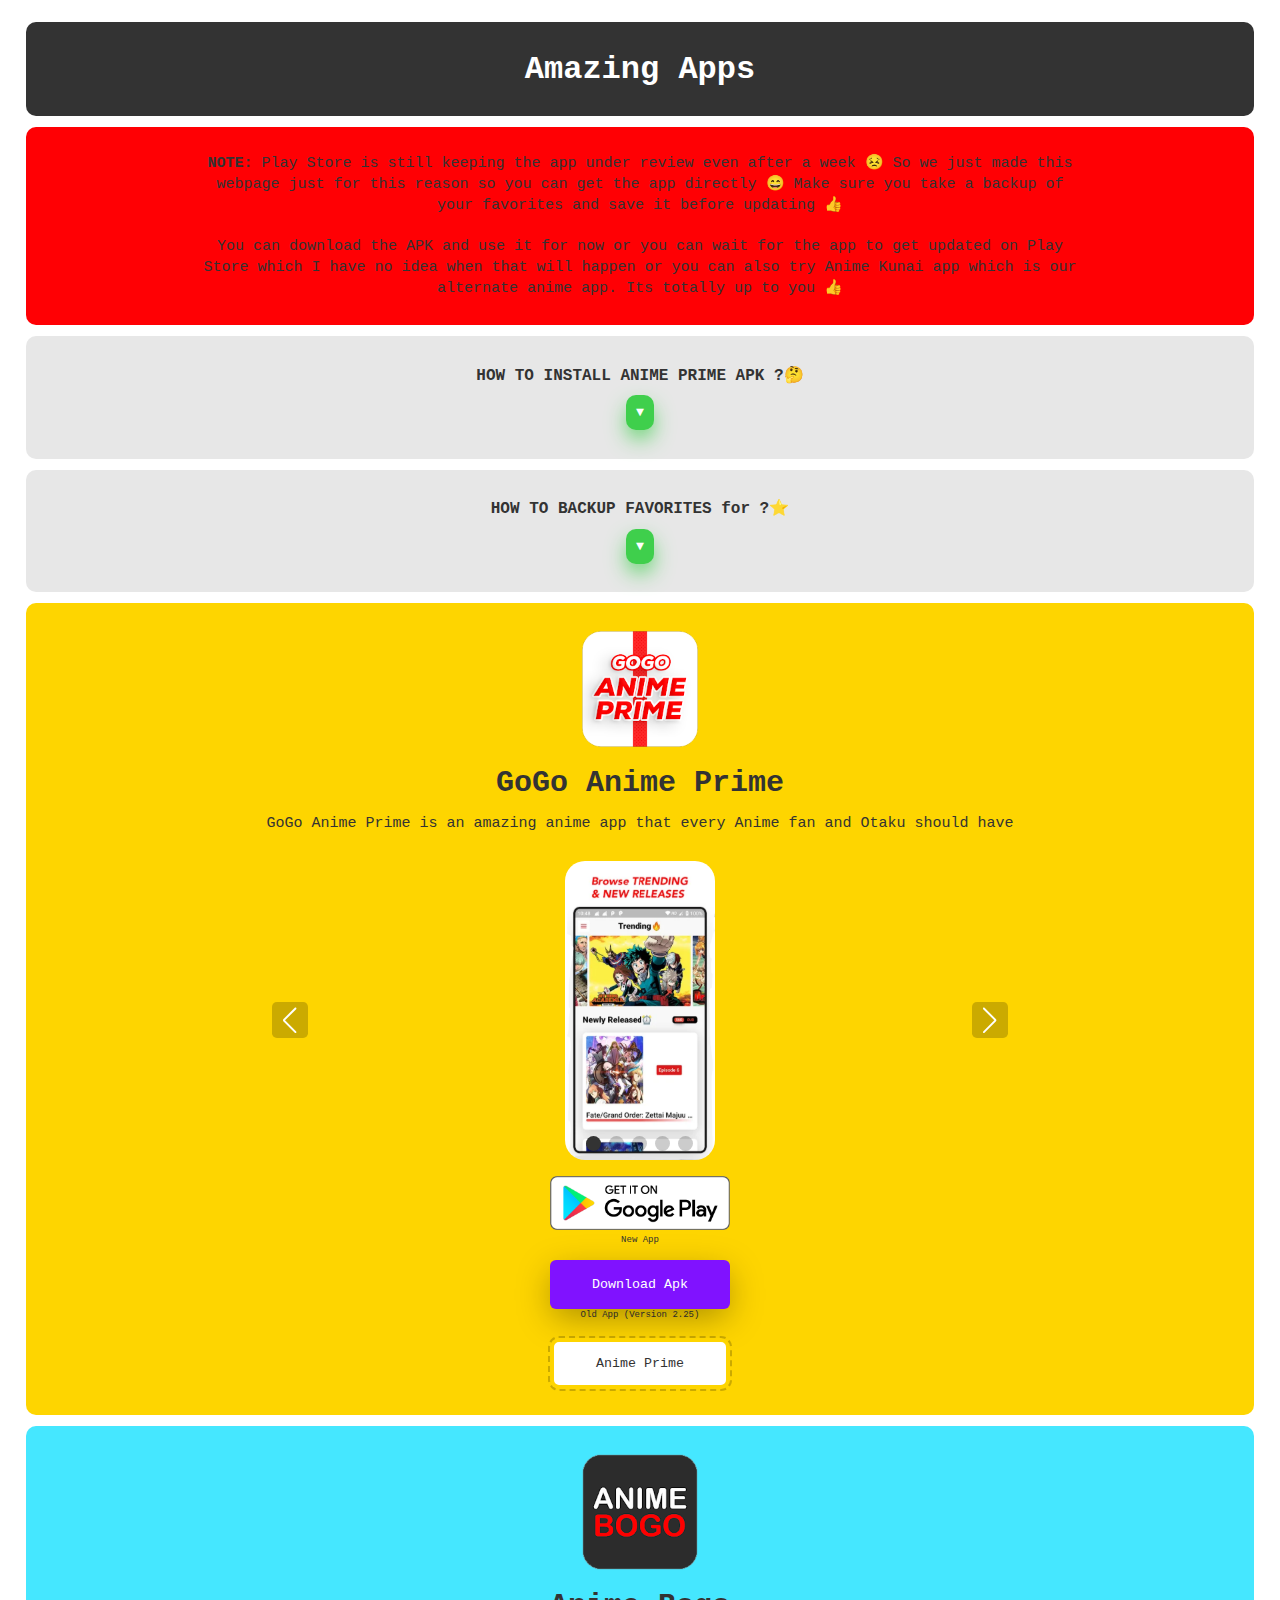
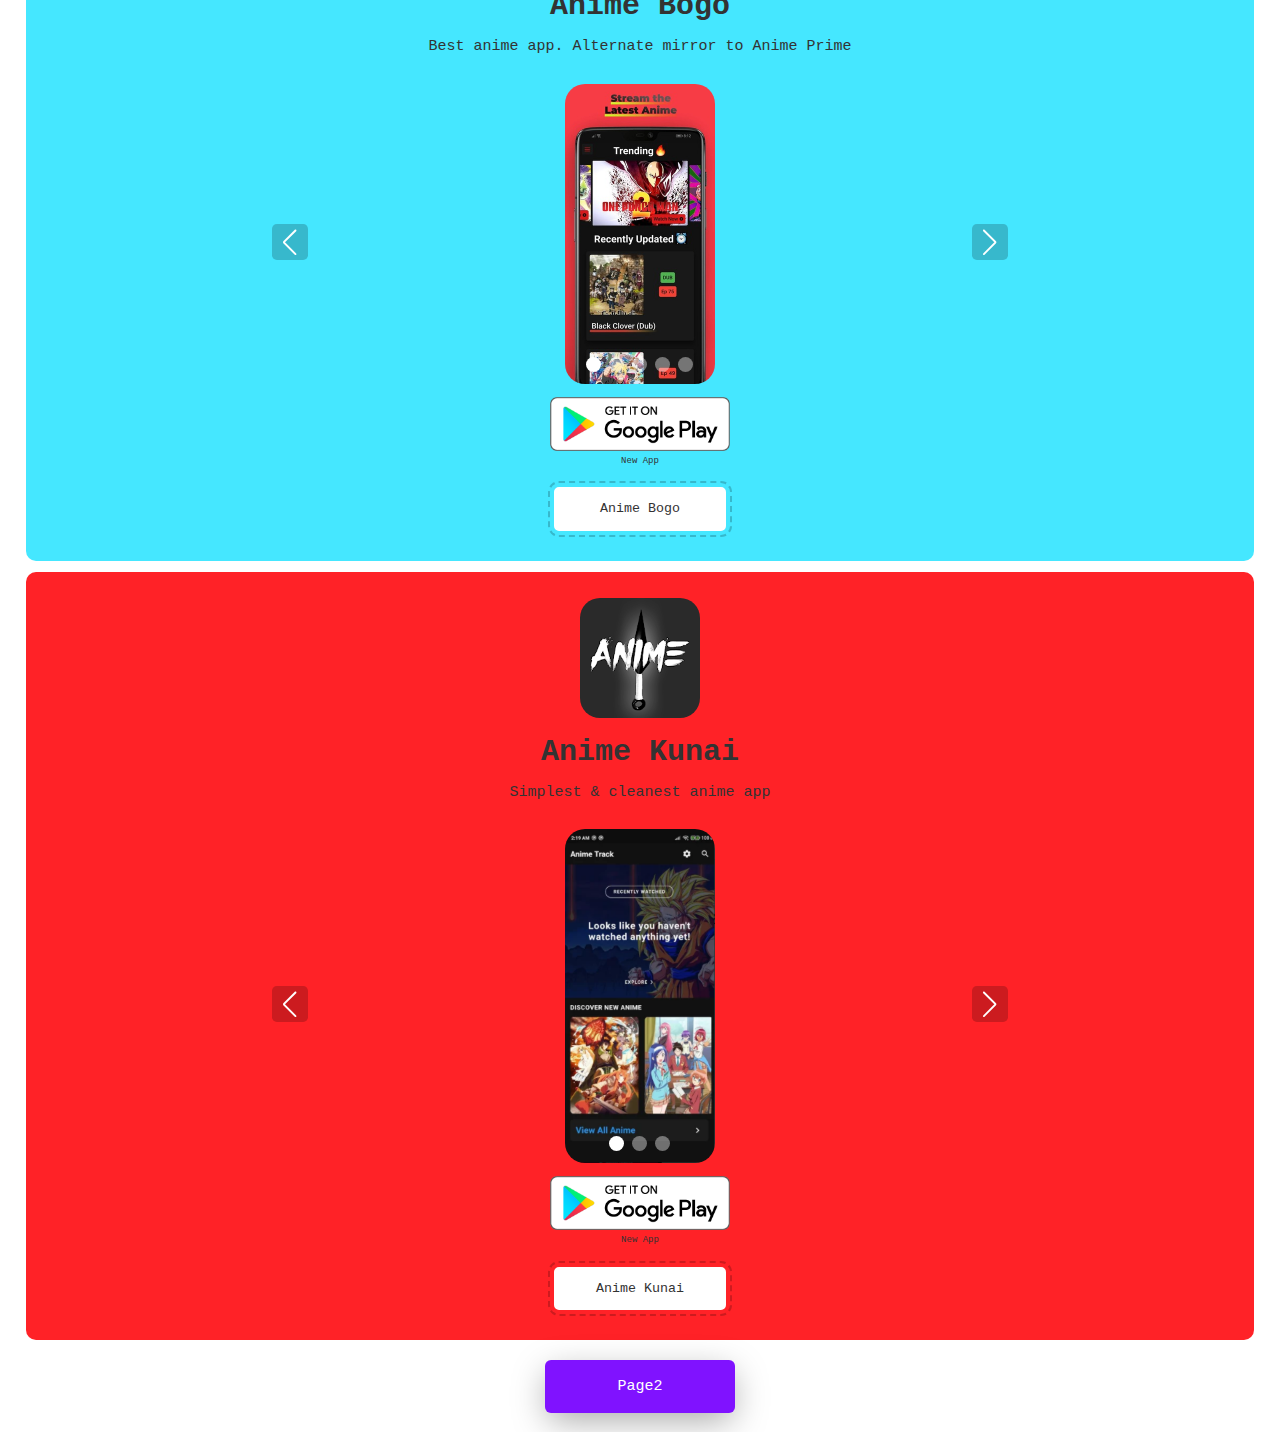
<file: index.html>
<!DOCTYPE html>
<html lang="en">
<head>
				<meta charset="UTF-8">
				<meta name="viewport" content="width=device-width, initial-scale=1.0,user-scalable=yes"/>
				<link rel="stylesheet" href="https://cdn.jsdelivr.net/npm/swiper@9/swiper-bundle.min.css">
				<link rel="stylesheet" href="css/index.css">
				<title>Page title</title>
</head>
<body>
<!-- first box -->
<div id="first">
	<h1>Amazing Apps</h1>	
</div>

<!-- second box -->
<div id="second">
	<p><span>NOTE:</span> Play Store is still keeping the app under review even after a week 😣
So we just made this webpage just for this reason so you can get the app directly 😄 Make sure you take a backup of your favorites and save it before updating 👍</p>
  <p>You can download the APK and use it for now or you can wait for the app to get updated on Play Store which I have no idea when that will happen or you can also try Anime Kunai app which is our alternate anime app. Its totally up to you 👍</p>		
</div>


<!-- third box -->
<div id="third">
<h1>HOW TO INSTALL ANIME PRIME APK ?🤔</h1>
<button id="third-div-but">▼</button>

<div id="third-div">
  <div>
  <span>1</span>
  <p>⚡Backup
your Favorites</p>
  </div>
  
  <div>
  <span>2</span>
  <p>Uninstall the current Anime Prime app</p>
  </div>
  
  <div>
  <span>3</span>
  <p>Download the new APK👇</p>
  </div>
  
  <div>
  <span>4</span>
  <p>Install it</p>
  </div>
</div>
</div>






<!-- fourth box -->
<div id="fourth">
<h1>HOW TO BACKUP FAVORITES for ?⭐️</h1>
<button id="fourth-div-but">▼</button>

<div id="fourth-div">
  <div>
  <span>1</span>
  <p>❤️ Goto Favorites</p>
  </div>
  
  <div>
  <span>2</span>
  <p>Click Import/Export
  <img src="img/fourth-1.jpg">
  </p>
  </div>
  
  <div>
  <span>3</span>
  <p>Click Copy
  <img src="img/fourth-2.jpg">
  your list is now copied
  </p>
  </div>
  
  <div>
  <span>4</span>
  <p>Open 📒Notes, Paste & Save it</p>
  </div>
</div>
</div>





<!-- fifth box -->
<div id="fifth">
<img src="img/fifth-logo.png" id="fifth-logo">		
<h1>GoGo Anime Prime</h1>		
<p>GoGo Anime Prime is an amazing anime app that every Anime fan and Otaku should have</p>


<!-- Swiper --> 
<div class="swiper fifth-swiper"> 
  <div class="swiper-wrapper">
 	 <div class="swiper-slide"><img src="img/fifth-swipe1.png" id="p"></div>
 	 <div class="swiper-slide"><img src="img/fifth-swipe2.png"></div>
 	 <div class="swiper-slide"><img src="img/fifth-swipe3.png"></div>
 	 <div class="swiper-slide"><img src="img/fifth-swipe4.png"></div>
 	 <div class="swiper-slide"><img src="img/fifth-swipe5.png"></div>
 	 </div>
   <div class="swiper-pagination"></div>
   <div class="swiper-button-next"></div>
   <div class="swiper-button-prev"></div>
</div>
 
 
<img src="img/play_store.png" id="play_store">
<p class="lable">New App</p>

<button id="download">Download Apk</button>
<p class="lable">Old App (Version 2.25)</p>

<button id="add_on">Anime Prime</button>
</div>











<!-- sixth box -->
<div id="sixth">
<img src="img/sixth-logo.png" id="sixth-logo">		
<h1>Anime Bogo</h1>		
<p>Best anime app. Alternate mirror to Anime Prime</p>


<!-- Swiper --> 
<div class="swiper sixth-swiper"> 
  <div class="swiper-wrapper">
 	 <div class="swiper-slide"><img src="img/sixth-swipe1.jpg" id="p"></div>
 	 <div class="swiper-slide"><img src="img/sixth-swipe2.jpg"></div>
 	 <div class="swiper-slide"><img src="img/sixth-swipe3.jpg"></div>
 	 <div class="swiper-slide"><img src="img/sixth-swipe4.jpg"></div>
 	 <div class="swiper-slide"><img src="img/sixth-swipe5.jpg"></div>
 	 </div>
   <div class="swiper-pagination"></div>
   <div class="swiper-button-next"></div>
   <div class="swiper-button-prev"></div>
</div>
 
 
<img src="img/play_store.png" id="play_store">
<p class="lable">New App</p>

<button id="add_on">Anime Bogo</button>
</div>











<!-- seventh box -->
<div id="seventh">
<img src="img/seventh-logo.png" id="seventh-logo">		
<h1>Anime Kunai</h1>		
<p>Simplest & cleanest anime app</p>


<!-- Swiper --> 
<div class="swiper seventh-swiper"> 
  <div class="swiper-wrapper">
 	 <div class="swiper-slide"><img src="img/seventh-swipe1.png" id="p"></div>
 	 <div class="swiper-slide"><img src="img/seventh-swipe2.png"></div>
 	 <div class="swiper-slide"><img src="img/seventh-swipe3.png"></div>
 	 </div>
   <div class="swiper-pagination"></div>
   <div class="swiper-button-next"></div>
   <div class="swiper-button-prev"></div>
</div>
 
 
<img src="img/play_store.png" id="play_store">
<p class="lable">New App</p>

<button id="add_on">Anime Kunai</button>
</div>



<!-- go to page2 -->
<button id="page2" onclick="goto('page2.html')">Page2</button>






<script src="js/index.js"></script>
<script src="https://cdn.jsdelivr.net/npm/swiper@9/swiper-bundle.min.js"></script>
<!-- Initialize Swiper -->
<script>
var swiper = new Swiper(".fifth-swiper", { 
loop: true,
pagination:{ 
el: ".swiper-pagination",}, 

navigation:{ 
nextEl: ".swiper-button-next", 
prevEl: ".swiper-button-prev", },
});


var swiper = new Swiper(".sixth-swiper", { 
loop: true,
pagination:{ 
el: ".swiper-pagination",}, 

navigation:{ 
nextEl: ".swiper-button-next", 
prevEl: ".swiper-button-prev", },
});


var swiper = new Swiper(".seventh-swiper", { 
loop: true,
pagination:{ 
el: ".swiper-pagination",}, 

navigation:{ 
nextEl: ".swiper-button-next", 
prevEl: ".swiper-button-prev", },
});
</script>
</body>
</html>
</file>
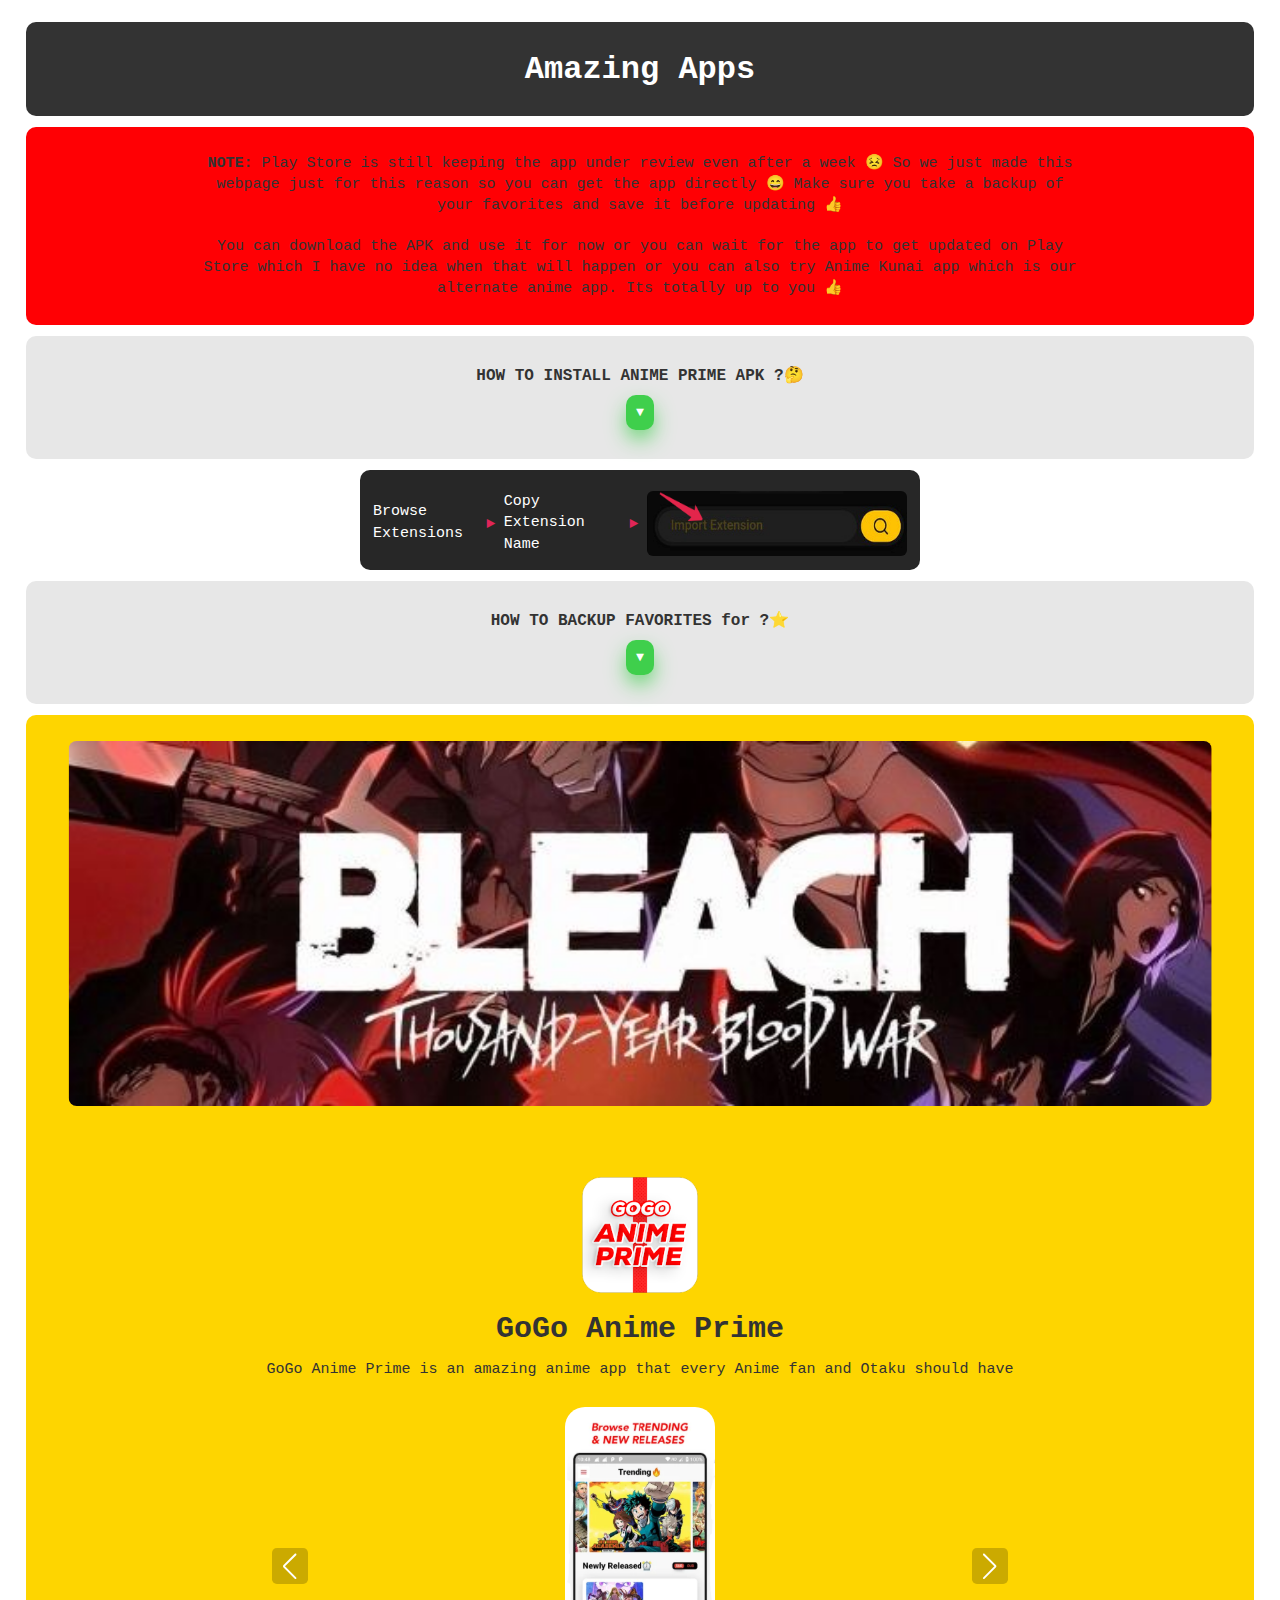
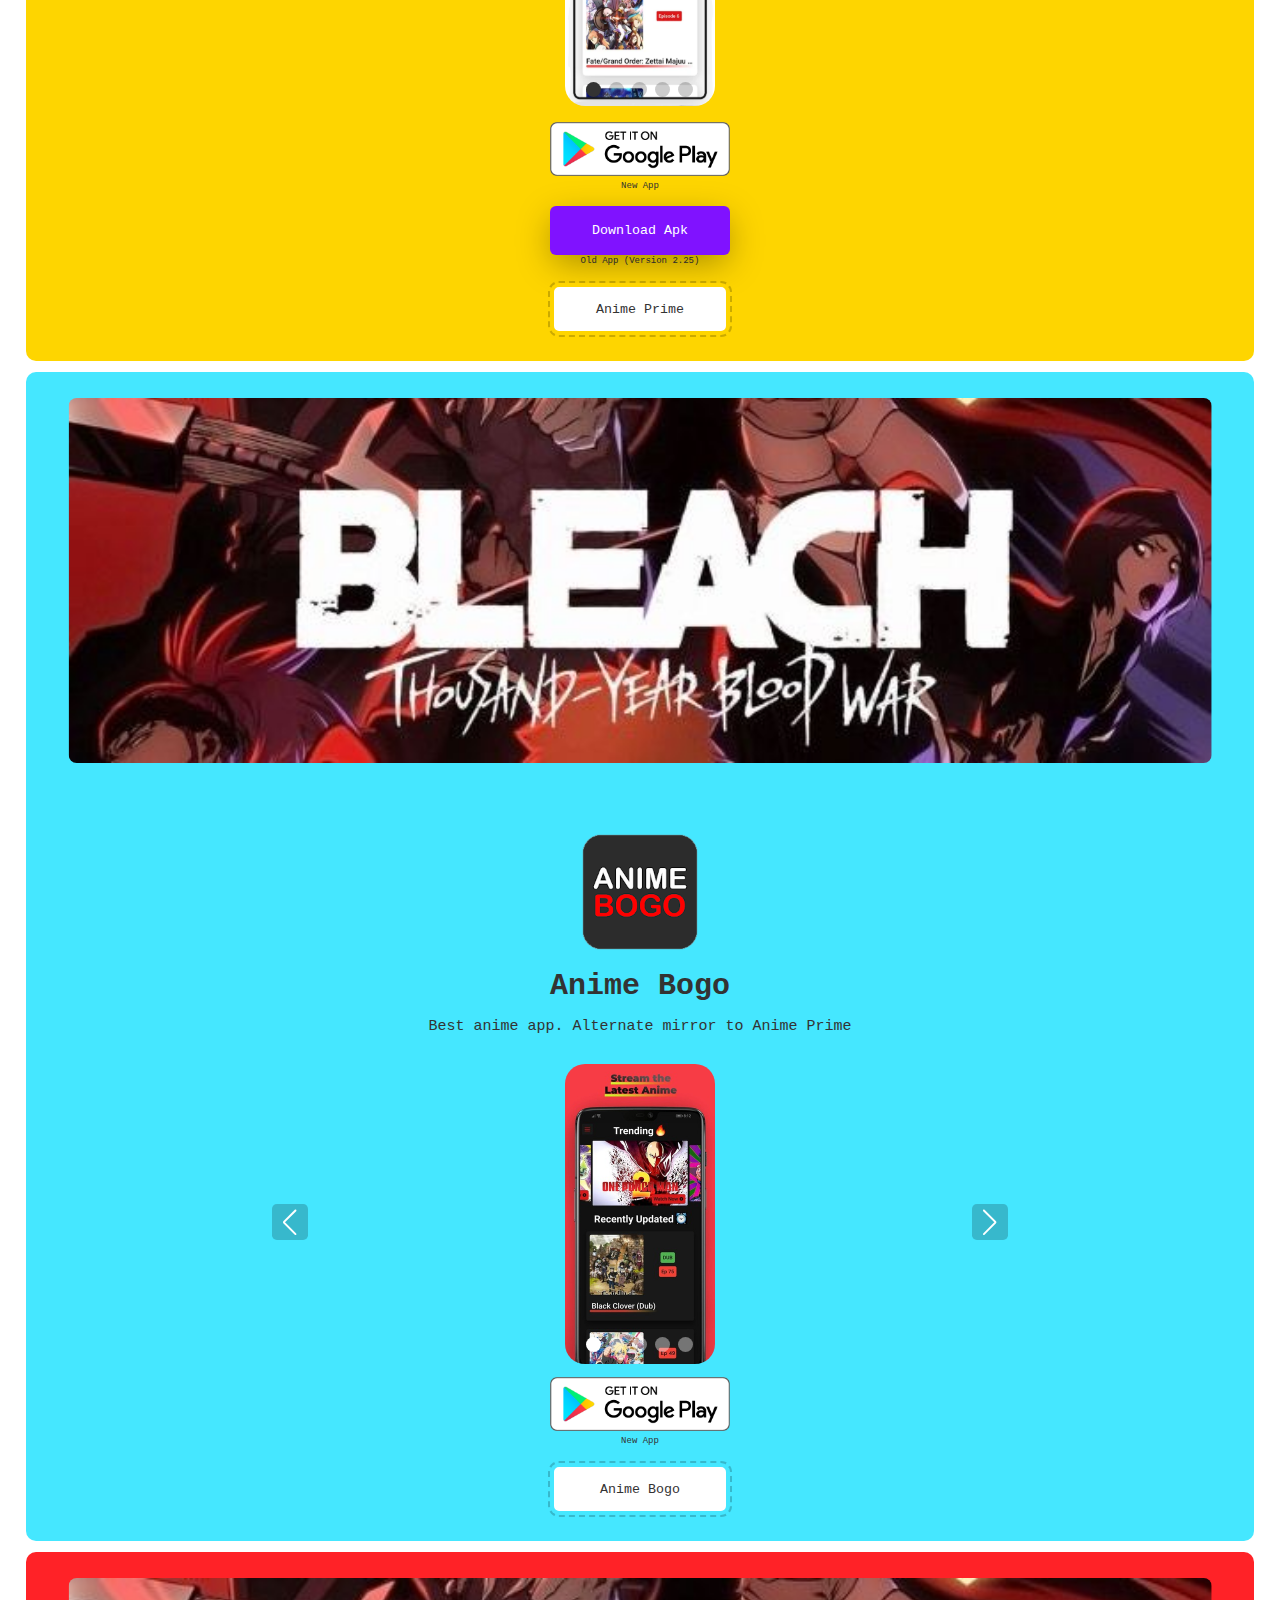
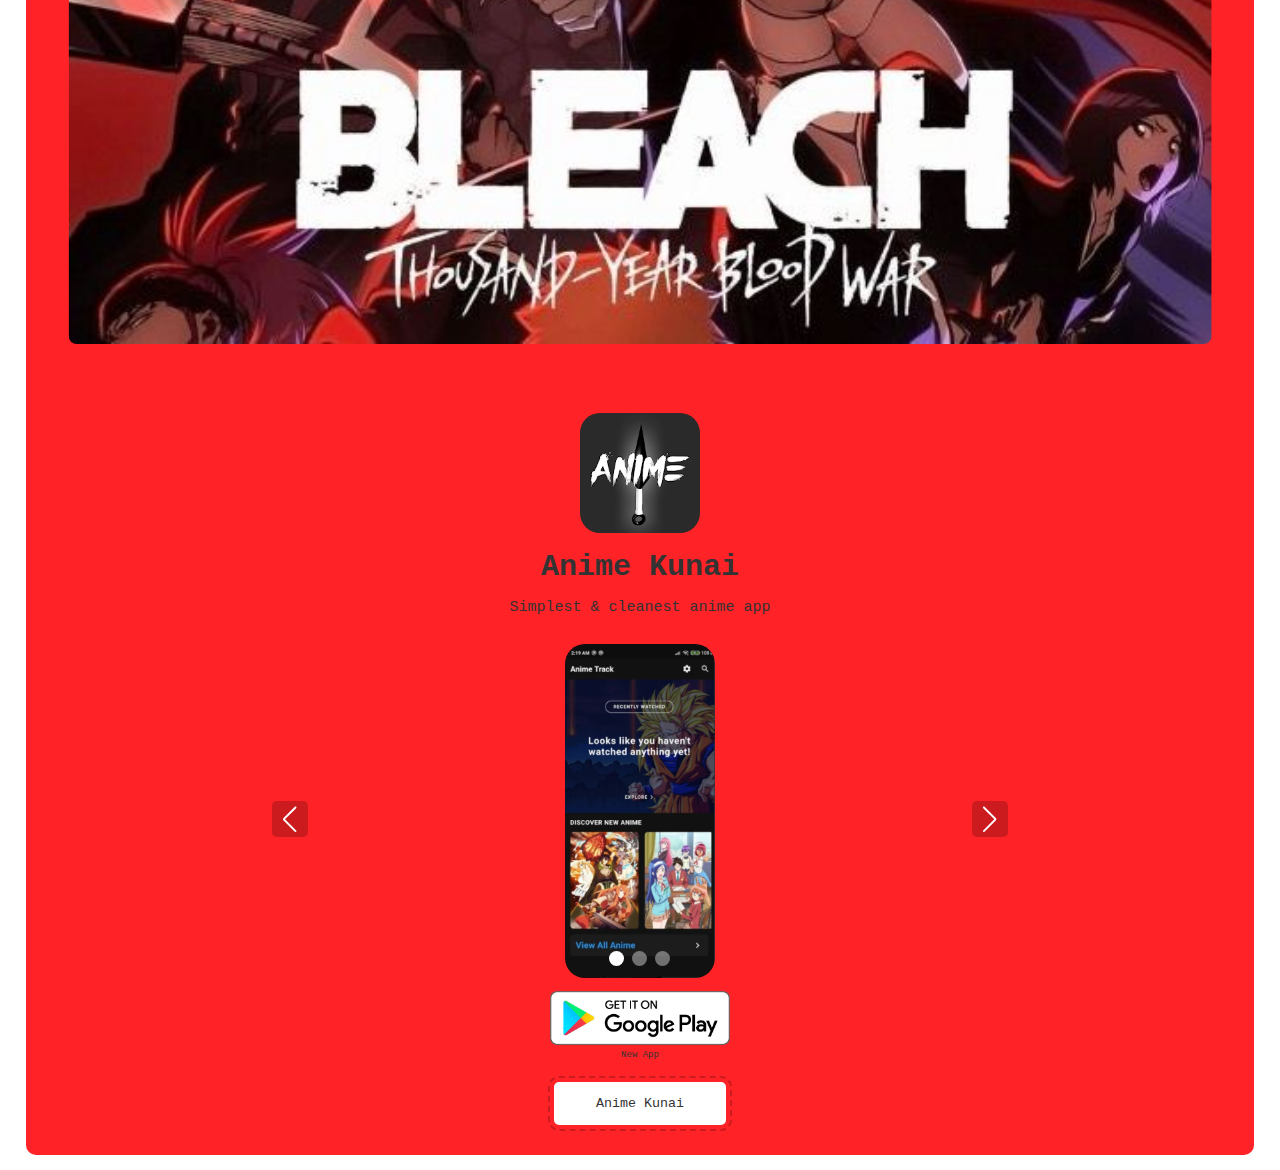
<file: page2.html>
<!DOCTYPE html>
<html lang="en">
<head>
				<meta charset="UTF-8">
				<meta name="viewport" content="width=device-width, initial-scale=1.0,user-scalable=yes"/>
				<link rel="stylesheet" href="https://cdn.jsdelivr.net/npm/swiper@9/swiper-bundle.min.css">
				<link rel="stylesheet" href="css/page2.css">
				<title>Page title</title>
</head>
<body>
<!-- first box -->
<div id="first">
	<h1>Amazing Apps</h1>	
</div>

<!-- second box -->
<div id="second">
	<p><span>NOTE:</span> Play Store is still keeping the app under review even after a week 😣
So we just made this webpage just for this reason so you can get the app directly 😄 Make sure you take a backup of your favorites and save it before updating 👍</p>
  <p>You can download the APK and use it for now or you can wait for the app to get updated on Play Store which I have no idea when that will happen or you can also try Anime Kunai app which is our alternate anime app. Its totally up to you 👍</p>		
</div>


<!-- third box -->
<div id="third">
<h1>HOW TO INSTALL ANIME PRIME APK ?🤔</h1>
<button id="third-div-but">▼</button>

<div id="third-div">
  <div>
  <span>1</span>
  <p>⚡Backup
your Favorites</p>
  </div>
  
  <div>
  <span>2</span>
  <p>Uninstall the current Anime Prime app</p>
  </div>
  
  <div>
  <span>3</span>
  <p>Download the new APK👇</p>
  </div>
  
  <div>
  <span>4</span>
  <p>Install it</p>
  </div>
</div>
</div>




<div id="new_element">
<div>
<p>Browse Extensions</p>			
<span>▼</span>
<p>Copy Extension Name</p>
<span>▼</span>
</div>

<img src="img/input.png">
</div>



<!-- fourth box -->
<div id="fourth">
<h1>HOW TO BACKUP FAVORITES for ?⭐️</h1>
<button id="fourth-div-but">▼</button>

<div id="fourth-div">
  <div>
  <span>1</span>
  <p>❤️ Goto Favorites</p>
  </div>
  
  <div>
  <span>2</span>
  <p>Click Import/Export
  <img src="img/fourth-1.jpg">
  </p>
  </div>
  
  <div>
  <span>3</span>
  <p>Click Copy
  <img src="img/fourth-2.jpg">
  your list is now copied
  </p>
  </div>
  
  <div>
  <span>4</span>
  <p>Open 📒Notes, Paste & Save it</p>
  </div>
</div>
</div>





<!-- fifth box -->
<div id="fifth">
<img src="img/banner.jpg" class="banner">				
				
<img src="img/fifth-logo.png" id="fifth-logo">		
<h1>GoGo Anime Prime</h1>		
<p>GoGo Anime Prime is an amazing anime app that every Anime fan and Otaku should have</p>


<!-- Swiper --> 
<div class="swiper fifth-swiper"> 
  <div class="swiper-wrapper">
 	 <div class="swiper-slide"><img src="img/fifth-swipe1.png" id="p"></div>
 	 <div class="swiper-slide"><img src="img/fifth-swipe2.png"></div>
 	 <div class="swiper-slide"><img src="img/fifth-swipe3.png"></div>
 	 <div class="swiper-slide"><img src="img/fifth-swipe4.png"></div>
 	 <div class="swiper-slide"><img src="img/fifth-swipe5.png"></div>
 	 </div>
   <div class="swiper-pagination"></div>
   <div class="swiper-button-next"></div>
   <div class="swiper-button-prev"></div>
</div>
 
 
<img src="img/play_store.png" id="play_store">
<p class="lable">New App</p>

<button id="download">Download Apk</button>
<p class="lable">Old App (Version 2.25)</p>

<button id="add_on">Anime Prime</button>
</div>











<!-- sixth box -->
<div id="sixth">
<img src="img/banner.jpg" class="banner">	
				
<img src="img/sixth-logo.png" id="sixth-logo">		
<h1>Anime Bogo</h1>		
<p>Best anime app. Alternate mirror to Anime Prime</p>


<!-- Swiper --> 
<div class="swiper sixth-swiper"> 
  <div class="swiper-wrapper">
 	 <div class="swiper-slide"><img src="img/sixth-swipe1.jpg" id="p"></div>
 	 <div class="swiper-slide"><img src="img/sixth-swipe2.jpg"></div>
 	 <div class="swiper-slide"><img src="img/sixth-swipe3.jpg"></div>
 	 <div class="swiper-slide"><img src="img/sixth-swipe4.jpg"></div>
 	 <div class="swiper-slide"><img src="img/sixth-swipe5.jpg"></div>
 	 </div>
   <div class="swiper-pagination"></div>
   <div class="swiper-button-next"></div>
   <div class="swiper-button-prev"></div>
</div>
 
 
<img src="img/play_store.png" id="play_store">
<p class="lable">New App</p>

<button id="add_on">Anime Bogo</button>
</div>











<!-- seventh box -->
<div id="seventh">
<img src="img/banner.jpg" class="banner">	
				
<img src="img/seventh-logo.png" id="seventh-logo">		
<h1>Anime Kunai</h1>		
<p>Simplest & cleanest anime app</p>


<!-- Swiper --> 
<div class="swiper seventh-swiper"> 
  <div class="swiper-wrapper">
 	 <div class="swiper-slide"><img src="img/seventh-swipe1.png" id="p"></div>
 	 <div class="swiper-slide"><img src="img/seventh-swipe2.png"></div>
 	 <div class="swiper-slide"><img src="img/seventh-swipe3.png"></div>
 	 </div>
   <div class="swiper-pagination"></div>
   <div class="swiper-button-next"></div>
   <div class="swiper-button-prev"></div>
</div>
 
 
<img src="img/play_store.png" id="play_store">
<p class="lable">New App</p>

<button id="add_on">Anime Kunai</button>
</div>









<script src="js/page2.js"></script>
<script src="https://cdn.jsdelivr.net/npm/swiper@9/swiper-bundle.min.js"></script>
<!-- Initialize Swiper -->
<script>
var swiper = new Swiper(".fifth-swiper", { 
loop: true,
pagination:{ 
el: ".swiper-pagination",}, 

navigation:{ 
nextEl: ".swiper-button-next", 
prevEl: ".swiper-button-prev", },
});


var swiper = new Swiper(".sixth-swiper", { 
loop: true,
pagination:{ 
el: ".swiper-pagination",}, 

navigation:{ 
nextEl: ".swiper-button-next", 
prevEl: ".swiper-button-prev", },
});


var swiper = new Swiper(".seventh-swiper", { 
loop: true,
pagination:{ 
el: ".swiper-pagination",}, 

navigation:{ 
nextEl: ".swiper-button-next", 
prevEl: ".swiper-button-prev", },
});
</script>
</body>
</html>
</file>
<file: css/index.css>
*{
margin: 0;
padding: 0;
box-sizing: border-box;
font-family: monospace;
}
body{
width: 100%;
padding: 11px 0;
}
@media(min-width: 660px){
body{
padding: 18px 0;
}}
@media(min-width: 1000px){
body{
padding: 22px 0;
}}
@media(min-width: 1300px){
body{
padding: 26px 0;
}}
@media(min-width: 1600px){
body{
padding: 30px 0;
}}






/* first box */
#first{
width: 96%;	
background: #333333;			
border-radius: 10px;
padding: 2.2rem 0;
margin: 0 auto;
}
#first h1{
color: #fff;
font-size: 32px;
font-weight: 700;
text-align: center;
}


/* second box */
#second{
width: 96%;
background: #ff0004;
padding: 2.2rem 1rem;
margin: 11px auto 0 auto;
border-radius: 10px;
}
@media(min-width: 500px){
#second{
padding: 2rem 3rem;		
}}
@media(min-width: 600px){
#second{
padding: 2rem 4rem;		
}}
@media(min-width: 800px){
#second{
padding: 2rem 7rem;		
}}
@media(min-width: 1000px){
#second{
padding: 2rem 9rem;		
}}
@media(min-width: 1200px){
#second{
padding: 2rem 13rem;		
}}
@media(min-width: 1400px){
#second{
padding: 2rem 15rem;		
}}
@media(min-width: 1600px){
#second{
padding: 2rem 17rem;		
}}
@media(min-width: 1800px){
#second{
padding: 2rem 19rem;		
}}



#second p{
font-size: 15px;
text-align: center;
line-height: 1.4;	
color: #333333;
}

#second p:nth-child(1) span{
font-weight: 700;
}
#second p:nth-child(2){
margin-top: 20px;
}



/* third box */
#third{
width: 96%;
border-radius: 10px;
background: #e7e7e7;
margin: 11px auto 0 auto;
padding: 2.2rem 1rem 1.4rem 1rem;
}
#third h1{
font-size: 16px;
color: #333333;
font-weight: 700;
text-align: center;
}
#third button{
margin: 0.8rem 0;
position: relative;
transform: translateX(-50%);
left: 50%;
color: #fff;
padding: 10px;
border-radius: 10px;
border: none;
background: #3fcf4c;
box-shadow: 0px 10px 22px -3px #3fcf4c;
}
#third button:hover{
transform: translateX(-50%) scale(1.08);
}

#third-div{
width: 100%;
max-width: 76rem;
flex-wrap: wrap;
display: none; 
justify-content: center;
align-items: center;
margin: 0.5rem auto 0 auto;
}
#third-div div{
width: 18rem;
display: flex; 
align-items: center;
margin: 0.5rem 0;
}
@media(min-width: 630px){
#third-div div{
margin: 0.5rem 0.5rem;				
}}

#third-div div span{
background: #ff0004;
padding: 1px 11px;
border-radius: 20px;
color: #333333;
margin-right: 6px;
}
#third-div div p{
background: #fff;
padding: 1.2rem;
border-radius: 8px;
color: #333333;
line-height: 1.45;
font-size: 16px;
width: 240px;
text-align: center;
}
@media(min-width: 600px){
#third-div div{
width: calc(18rem - 71px);
}
#third-div div p{
width: 180px;				
}}






/* fourth box */
#fourth{
width: 96%;
border-radius: 10px;
background: #e7e7e7;
margin: 11px auto 0 auto;
padding: 2.2rem 1rem 1.4rem 1rem;
}
#fourth h1{
font-size: 16px;
color: #333333;
font-weight: 700;
text-align: center;
}
#fourth button{
margin: 0.8rem 0;
position: relative;
transform: translateX(-50%);
left: 50%;
color: #fff;
padding: 10px;
border-radius: 10px;
border: none;
background: #3fcf4c;
box-shadow: 0px 10px 22px -3px #3fcf4c;
}
#fourth button:hover{
transform: translateX(-50%) scale(1.08);
}

#fourth-div{
width: 100%;
max-width: 76rem;
flex-wrap: wrap;
display: none; 
justify-content: center;
align-items: flex-start;
margin: 0.5rem auto 0 auto;
}
#fourth-div div{
width: 18rem;
display: flex; 
align-items: center;
margin: 0.5rem 0;
}
@media(min-width: 630px){
#fourth-div div{
margin: 0.5rem 0.5rem;				
}}

#fourth-div div span{
background: #ff0004;
padding: 1px 11px;
border-radius: 20px;
color: #333333;
margin-right: 6px;
}
#fourth-div div p{
background: #fff;
padding: 1.2rem;
border-radius: 8px;
color: #333333;
line-height: 1.45;
font-size: 16px;
width: 240px;
text-align: center;
}
@media(min-width: 600px){
#fourth-div div{
width: calc(18rem - 71px);
}
#fourth-div div p{
width: 180px;				
}}
#fourth-div div p img{
width: 100%;
border-radius: 6px;
margin: 0.7rem 0 0.4rem 0;
}










/* fifth box */
#fifth{
width: 96%;
border-radius: 10px;
background: #fed500;
margin: 11px auto 0 auto;
padding: 2rem 1rem;
}

#fifth-logo{
width: 120px;
position: relative;
transform: translateX(-50%);
left: 50%;
}
#fifth h1{
color: #333333;
font-size: 30px;
font-weight: 700;
text-align: center;
margin: 1rem 0;
}
#fifth p{
color: #333333;
font-size: 15px;
text-align: center;
line-height: 1.45;
}
.fifth-swiper{
width: 100%;
max-width: 60rem;
margin: 2rem auto 0 auto;
}








.swiper{width: 100%; height: 100%;}
.swiper-slide{
text-align: center;
font-size: 18px; 
background: transparent; 
display: flex; 
justify-content: center; 
align-items: center; 
}
.swiper-slide img{
display: block; 
width: 150px;
border-radius: 20px;
object-fit: cover; 
}
.fifth-swiper .swiper-pagination-bullet{
width: 15px;
height: 15px;
opacity: 1;
background: rgba(0,0,0,0.2);
}
.fifth-swiper .swiper-pagination-bullet-active{
background: #333;
}
.swiper-button-next,.swiper-button-prev{ 
background: rgba(0,0,0,0.2);
right:10px; 
padding: 30px; 
color: #fff !important; 
fill: white !important; 
stroke: white !important; 
transform: scale(0.6);
border-radius: 8px;
}


#play_store{
margin-top: 1rem;
width: 180px;
position: relative;
transform: translateX(-50%);
left: 50%;
}
.lable{
font-size: 9px !important;
text-align: center;
}
#download{
margin-top: 1rem;
width: 180px;
position: relative;
transform: translateX(-50%);
left: 50%;
color: #fff;				
border: none;
background: #8012ff;
border-radius: 6px;
padding: 1.3rem 0;
box-shadow: 0px 10px 35px -3px rgba(0,0,0,0.35);
}
#download:hover{
transform: translateX(-50%) scale(1.1);
}
#fifth #add_on{
margin-top: 1.2rem;
width: 180px;
position: relative;
transform: translateX(-50%);
left: 50%;
color: #333;				
outline: 2px dashed rgba(0,0,0,0.2);
border: 4px solid #fed500;
background: #fff;
border-radius: 9px;
padding: 1.1rem 0;
}








/* sixth box */
#sixth{
width: 96%;
border-radius: 10px;
background: #45e7ff;
margin: 11px auto 0 auto;
padding: 2rem 1rem;
}


#sixth-logo{
width: 120px;
position: relative;
transform: translateX(-50%);
left: 50%;
}
#sixth h1{
color: #333333;
font-size: 30px;
font-weight: 700;
text-align: center;
margin: 1rem 0;
}
#sixth p{
color: #333333;
font-size: 15px;
text-align: center;
line-height: 1.45;
}
.sixth-swiper{
width: 100%;
max-width: 60rem;
margin: 2rem auto 0 auto;
}
.sixth-swiper .swiper-pagination-bullet{
width: 15px;
height: 15px;
opacity: 1;
background: rgba(255,255,255,0.4);
}
.sixth-swiper .swiper-pagination-bullet-active{
background: #fff;
}
#sixth #add_on{
margin-top: 1.2rem;
width: 180px;
position: relative;
transform: translateX(-50%);
left: 50%;
color: #333;				
outline: 2px dashed rgba(0,0,0,0.2);
border: 4px solid #45e7ff;
background: #fff;
border-radius: 9px;
padding: 1.1rem 0;
}






/* seventh box */
#seventh{
width: 96%;
border-radius: 10px;
background: #ff2227;
margin: 11px auto 0 auto;
padding: 2rem 1rem;
}


#seventh-logo{
width: 120px;
position: relative;
transform: translateX(-50%);
left: 50%;
border-radius: 20px;
}
#seventh h1{
color: #333333;
font-size: 30px;
font-weight: 700;
text-align: center;
margin: 1rem 0;
}
#seventh p{
color: #333333;
font-size: 15px;
text-align: center;
line-height: 1.45;
}
.seventh-swiper{
width: 100%;
max-width: 60rem;
margin: 2rem auto 0 auto;
}
.seventh-swiper .swiper-pagination-bullet{
width: 15px;
height: 15px;
opacity: 1;
background: rgba(255,255,255,0.4);
}
.seventh-swiper .swiper-pagination-bullet-active{
background: #fff;
}
#seventh #add_on{
margin-top: 1.2rem;
width: 180px;
position: relative;
transform: translateX(-50%);
left: 50%;
color: #333;				
outline: 2px dashed rgba(0,0,0,0.2);
border: 4px solid #ff2227;
background: #fff;
border-radius: 9px;
padding: 1.1rem 0;
}









/* go to page2 */
#page2{
margin-top: 1.5rem;
width: 190px;
position: relative;
transform: translateX(-50%);
left: 50%;
color: #fff;				
border: none;
font-size: 15px;
background: #8012ff;
border-radius: 6px;
padding: 1.4rem 0;
box-shadow: 0px 10px 35px -3px rgba(0,0,0,0.35);
}
#page2:hover{
transform: translateX(-50%) scale(1.1);
}
</file>
<file: css/page2.css>
*{
margin: 0;
padding: 0;
box-sizing: border-box;
font-family: monospace;
}
body{
width: 100%;
padding: 11px 0;
}
@media(min-width: 660px){
body{
padding: 18px 0;
}}
@media(min-width: 1000px){
body{
padding: 22px 0;
}}
@media(min-width: 1300px){
body{
padding: 26px 0;
}}
@media(min-width: 1600px){
body{
padding: 30px 0;
}}






/* first box */
#first{
width: 96%;	
background: #333333;			
border-radius: 10px;
padding: 2.2rem 0;
margin: 0 auto;
}
#first h1{
color: #fff;
font-size: 32px;
font-weight: 700;
text-align: center;
}


/* second box */
#second{
width: 96%;
background: #ff0004;
padding: 2.2rem 1rem;
margin: 11px auto 0 auto;
border-radius: 10px;
}
@media(min-width: 500px){
#second{
padding: 2rem 3rem;		
}}
@media(min-width: 600px){
#second{
padding: 2rem 4rem;		
}}
@media(min-width: 800px){
#second{
padding: 2rem 7rem;		
}}
@media(min-width: 1000px){
#second{
padding: 2rem 9rem;		
}}
@media(min-width: 1200px){
#second{
padding: 2rem 13rem;		
}}
@media(min-width: 1400px){
#second{
padding: 2rem 15rem;		
}}
@media(min-width: 1600px){
#second{
padding: 2rem 17rem;		
}}
@media(min-width: 1800px){
#second{
padding: 2rem 19rem;		
}}



#second p{
font-size: 15px;
text-align: center;
line-height: 1.4;	
color: #333333;
}

#second p:nth-child(1) span{
font-weight: 700;
}
#second p:nth-child(2){
margin-top: 20px;
}



/* third box */
#third{
width: 96%;
border-radius: 10px;
background: #e7e7e7;
margin: 11px auto 0 auto;
padding: 2.2rem 1rem 1.4rem 1rem;
}
#third h1{
font-size: 16px;
color: #333333;
font-weight: 700;
text-align: center;
}
#third button{
margin: 0.8rem 0;
position: relative;
transform: translateX(-50%);
left: 50%;
color: #fff;
padding: 10px;
border-radius: 10px;
border: none;
background: #3fcf4c;
box-shadow: 0px 10px 22px -3px #3fcf4c;
}
#third button:hover{
transform: translateX(-50%) scale(1.08);
}

#third-div{
width: 100%;
max-width: 76rem;
flex-wrap: wrap;
display: none; 
justify-content: center;
align-items: center;
margin: 0.5rem auto 0 auto;
}
#third-div div{
width: 18rem;
display: flex; 
align-items: center;
margin: 0.5rem 0;
}
@media(min-width: 630px){
#third-div div{
margin: 0.5rem 0.5rem;				
}}

#third-div div span{
background: #ff0004;
padding: 1px 11px;
border-radius: 20px;
color: #333333;
margin-right: 6px;
}
#third-div div p{
background: #fff;
padding: 1.2rem;
border-radius: 8px;
color: #333333;
line-height: 1.45;
font-size: 16px;
width: 240px;
text-align: center;
}
@media(min-width: 600px){
#third-div div{
width: calc(18rem - 71px);
}
#third-div div p{
width: 180px;				
}}




/* new element */
#new_element{
width: 96%;
max-width: 560px;
border-radius: 10px;
background: #272727;
margin: 11px auto 0 auto;
padding: 1.6rem 1rem 1.1rem 1rem;		
display: flex;
flex-direction: column;	
}
#new_element div{
width: auto;
margin: 0 auto;
display: flex;
flex-direction: row;				
align-items: center;
justify-content: center;
}
#new_element div p{
font-size: 15px;
color: #fff;
line-height: 1.45;
}
#new_element div span{
font-size: 15px;
color: #e02558;
margin: 0 8px;
font-weight: 900;
transform: rotate(-90deg);
}
#new_element img{
width: 100%;
border-radius: 6px;
margin-top: 2rem;
}


@media(min-width: 600px){
#new_element{
flex-direction: row;
}	
#new_element img{
width: 260px;
margin-top: 0;
}}







/* fourth box */
#fourth{
width: 96%;
border-radius: 10px;
background: #e7e7e7;
margin: 11px auto 0 auto;
padding: 2.2rem 1rem 1.4rem 1rem;
}
#fourth h1{
font-size: 16px;
color: #333333;
font-weight: 700;
text-align: center;
}
#fourth button{
margin: 0.8rem 0;
position: relative;
transform: translateX(-50%);
left: 50%;
color: #fff;
padding: 10px;
border-radius: 10px;
border: none;
background: #3fcf4c;
box-shadow: 0px 10px 22px -3px #3fcf4c;
}
#fourth button:hover{
transform: translateX(-50%) scale(1.08);
}

#fourth-div{
width: 100%;
max-width: 76rem;
flex-wrap: wrap;
display: none; 
justify-content: center;
align-items: flex-start;
margin: 0.5rem auto 0 auto;
}
#fourth-div div{
width: 18rem;
display: flex; 
align-items: center;
margin: 0.5rem 0;
}
@media(min-width: 630px){
#fourth-div div{
margin: 0.5rem 0.5rem;				
}}

#fourth-div div span{
background: #ff0004;
padding: 1px 11px;
border-radius: 20px;
color: #333333;
margin-right: 6px;
}
#fourth-div div p{
background: #fff;
padding: 1.2rem;
border-radius: 8px;
color: #333333;
line-height: 1.45;
font-size: 16px;
width: 240px;
text-align: center;
}
@media(min-width: 600px){
#fourth-div div{
width: calc(18rem - 71px);
}
#fourth-div div p{
width: 180px;				
}}
#fourth-div div p img{
width: 100%;
border-radius: 6px;
margin: 0.7rem 0 0.4rem 0;
}










/* fifth box */
#fifth{
width: 96%;
border-radius: 10px;
background: #fed500;
margin: 11px auto 0 auto;
padding: 2rem 1rem;
}
.banner{
width: 95%;
border-radius: 8px;
margin-bottom: 5rem;
position: relative;
transform: translateX(-50%);
left: 50%;
}

#fifth-logo{
width: 120px;
position: relative;
transform: translateX(-50%);
left: 50%;
}
#fifth h1{
color: #333333;
font-size: 30px;
font-weight: 700;
text-align: center;
margin: 1rem 0;
}
#fifth p{
color: #333333;
font-size: 15px;
text-align: center;
line-height: 1.45;
}
.fifth-swiper{
width: 100%;
max-width: 60rem;
margin: 2rem auto 0 auto;
}








.swiper{width: 100%; height: 100%;}
.swiper-slide{
text-align: center;
font-size: 18px; 
background: transparent; 
display: flex; 
justify-content: center; 
align-items: center; 
}
.swiper-slide img{
display: block; 
width: 150px;
border-radius: 20px;
object-fit: cover; 
}
.fifth-swiper .swiper-pagination-bullet{
width: 15px;
height: 15px;
opacity: 1;
background: rgba(0,0,0,0.2);
}
.fifth-swiper .swiper-pagination-bullet-active{
background: #333;
}
.swiper-button-next,.swiper-button-prev{ 
background: rgba(0,0,0,0.2);
right:10px; 
padding: 30px; 
color: #fff !important; 
fill: white !important; 
stroke: white !important; 
transform: scale(0.6);
border-radius: 8px;
}


#play_store{
margin-top: 1rem;
width: 180px;
position: relative;
transform: translateX(-50%);
left: 50%;
}
.lable{
font-size: 9px !important;
text-align: center;
}
#download{
margin-top: 1rem;
width: 180px;
position: relative;
transform: translateX(-50%);
left: 50%;
color: #fff;				
border: none;
background: #8012ff;
border-radius: 6px;
padding: 1.3rem 0;
box-shadow: 0px 10px 35px -3px rgba(0,0,0,0.35);
}
#download:hover{
transform: translateX(-50%) scale(1.1);
}
#fifth #add_on{
margin-top: 1.2rem;
width: 180px;
position: relative;
transform: translateX(-50%);
left: 50%;
color: #333;				
outline: 2px dashed rgba(0,0,0,0.2);
border: 4px solid #fed500;
background: #fff;
border-radius: 9px;
padding: 1.1rem 0;
}








/* sixth box */
#sixth{
width: 96%;
border-radius: 10px;
background: #45e7ff;
margin: 11px auto 0 auto;
padding: 2rem 1rem;
}


#sixth-logo{
width: 120px;
position: relative;
transform: translateX(-50%);
left: 50%;
}
#sixth h1{
color: #333333;
font-size: 30px;
font-weight: 700;
text-align: center;
margin: 1rem 0;
}
#sixth p{
color: #333333;
font-size: 15px;
text-align: center;
line-height: 1.45;
}
.sixth-swiper{
width: 100%;
max-width: 60rem;
margin: 2rem auto 0 auto;
}
.sixth-swiper .swiper-pagination-bullet{
width: 15px;
height: 15px;
opacity: 1;
background: rgba(255,255,255,0.4);
}
.sixth-swiper .swiper-pagination-bullet-active{
background: #fff;
}
#sixth #add_on{
margin-top: 1.2rem;
width: 180px;
position: relative;
transform: translateX(-50%);
left: 50%;
color: #333;				
outline: 2px dashed rgba(0,0,0,0.2);
border: 4px solid #45e7ff;
background: #fff;
border-radius: 9px;
padding: 1.1rem 0;
}






/* seventh box */
#seventh{
width: 96%;
border-radius: 10px;
background: #ff2227;
margin: 11px auto 0 auto;
padding: 2rem 1rem;
}

#seventh-logo{
width: 120px;
position: relative;
transform: translateX(-50%);
left: 50%;
border-radius: 20px;
}
#seventh h1{
color: #333333;
font-size: 30px;
font-weight: 700;
text-align: center;
margin: 1rem 0;
}
#seventh p{
color: #333333;
font-size: 15px;
text-align: center;
line-height: 1.45;
}
.seventh-swiper{
width: 100%;
max-width: 60rem;
margin: 2rem auto 0 auto;
}
.seventh-swiper .swiper-pagination-bullet{
width: 15px;
height: 15px;
opacity: 1;
background: rgba(255,255,255,0.4);
}
.seventh-swiper .swiper-pagination-bullet-active{
background: #fff;
}
#seventh #add_on{
margin-top: 1.2rem;
width: 180px;
position: relative;
transform: translateX(-50%);
left: 50%;
color: #333;				
outline: 2px dashed rgba(0,0,0,0.2);
border: 4px solid #ff2227;
background: #fff;
border-radius: 9px;
padding: 1.1rem 0;
}
</file>
